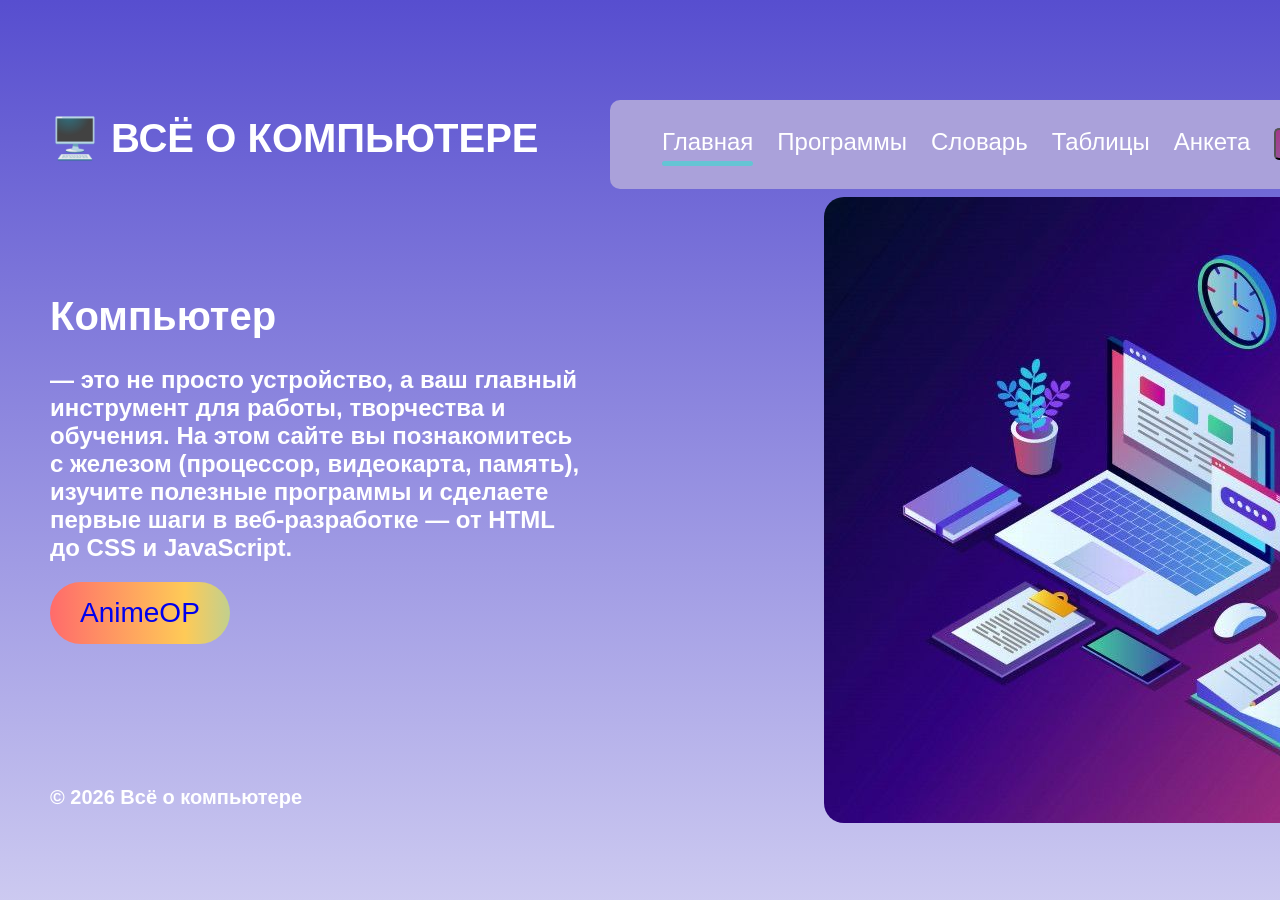
<file: index.html>
<!DOCTYPE html>
<html lang="rus">
    <head>
        <meta charset="UTF-8">
        <meta name="viewport" content="width=device-width, initial-scale=1.0">
        <title>Мой компьютер</title> 
        <link rel="icon" href="./img & video/logo.png">
        <link rel="stylesheet" href="./style.css">
    </head>
    <body>
        <div class="wrapper">    
            <header class="container">
                <span class="logo">🖥️ Всё о компьютере</span>
                <nav>
                    <ul>
                        <li class="active"><a href="./index.html">Главная</a></li>
                        <li><a href="./Programs.html">Программы</a></li>
                        <li><a href="./Dictionary.html">Словарь</a></li>
                        <li><a href="./pc.html">Таблицы</a></li>
                        <li><a href="./Questionnaire.html">Анкета</a></li>
                        <li class="btn"><button id="contactsBtn">Контакты</button></li>
                    </ul>
                </nav>
            </header>
            <div class="hero container">
                <div class="hero--info">
                    <h1>Компьютер</h1>
                    <h2>— это не просто устройство, а ваш главный инструмент для работы, творчества и обучения. На этом сайте вы познакомитесь с железом (процессор, видеокарта, память), изучите полезные программы и сделаете первые шаги в веб-разработке — от HTML до CSS и JavaScript.</h2>
                    <button class="btn"><a href="AnimeOP.html">AnimeOP</a></button>
                </div>
                <img src="./img & video/pc0.jpg" alt="PC">
            </div>
        </div>
        <div id="modal" class="modal">
            <div class="modal-content">
                <span class="close">&times;</span>
                <h2>Контакты</h2>
                <p>📧 Emil: mailto:mailbox@provaider.ru</p>
                <p>📞 Телефон: +7 (777) 777-77-77</p>
                <p>📍 Адрес: оз.Байкал</p>
            </div>
        </div> 
        <script src="./Script.js"></script>
        <p><footer class="container"><h4>© 2026 Всё о компьютере</h4></footer></p>
    </body>
</html>
</file>
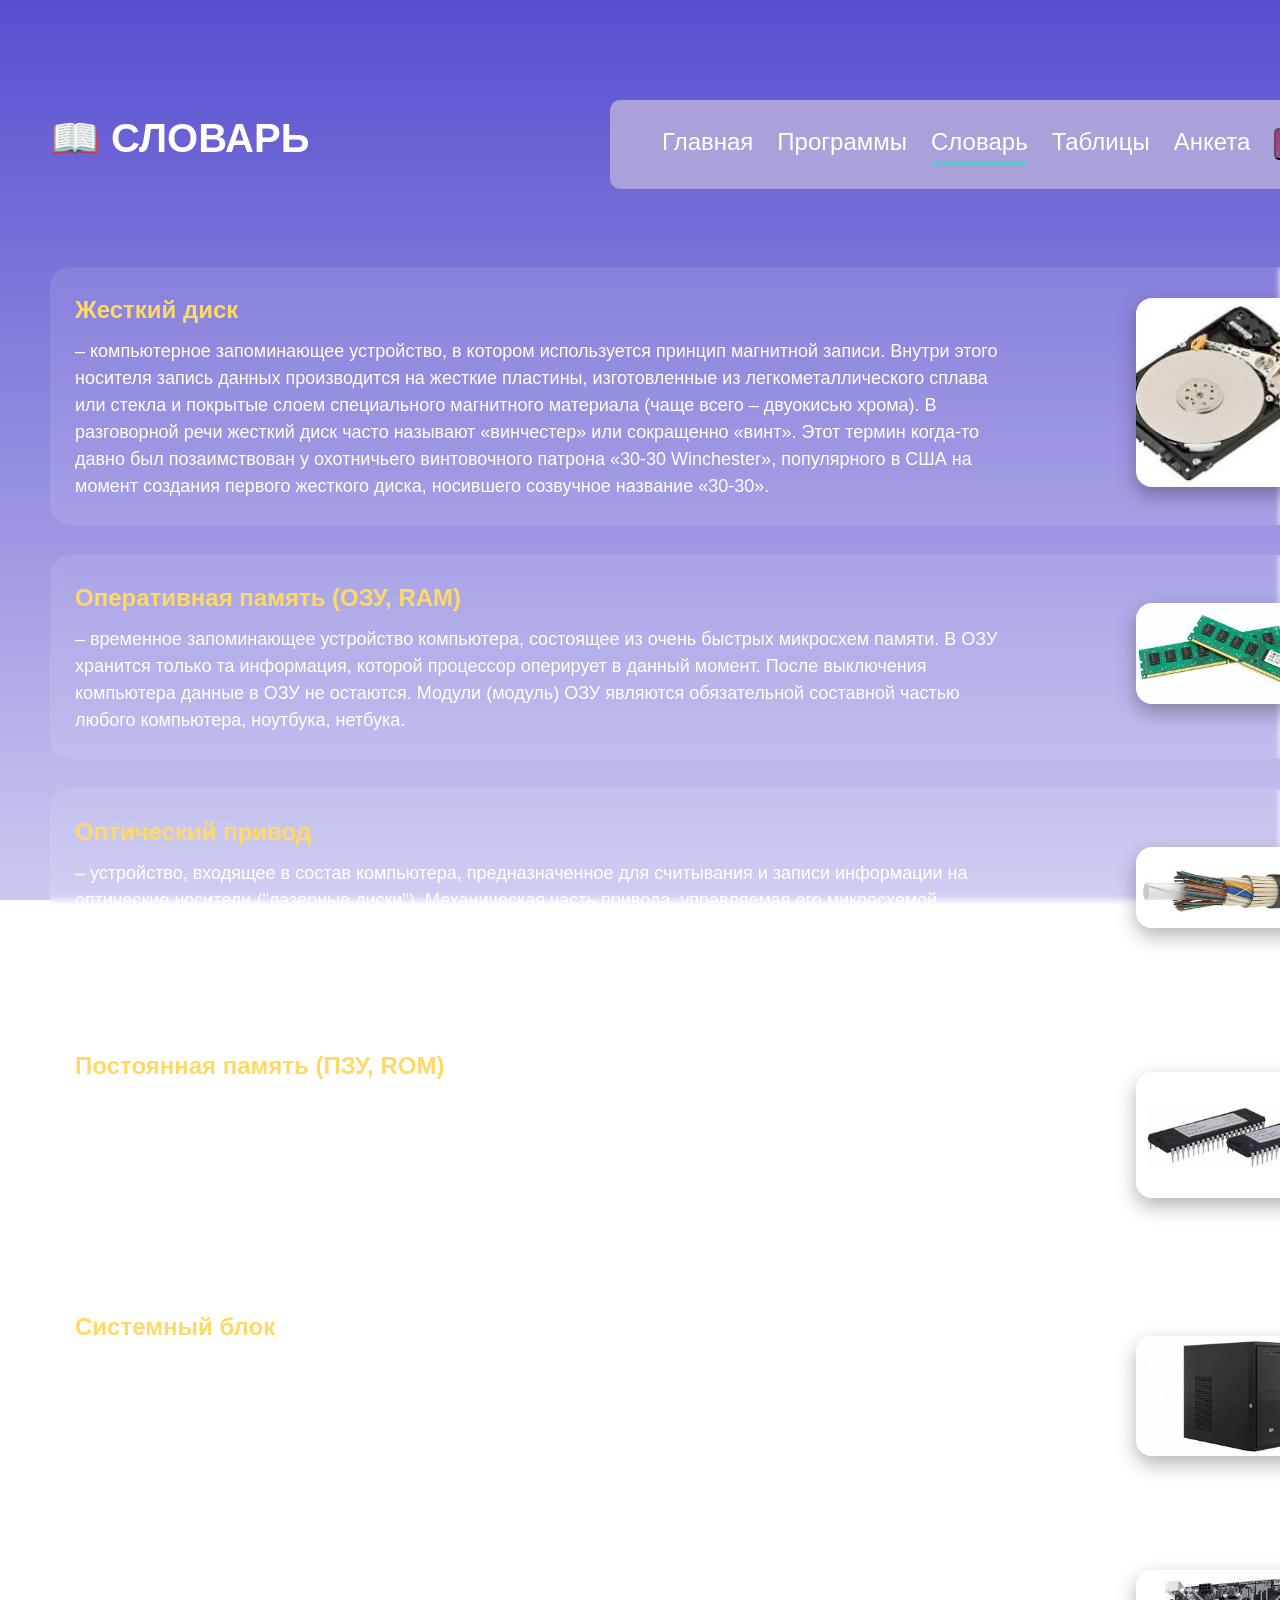
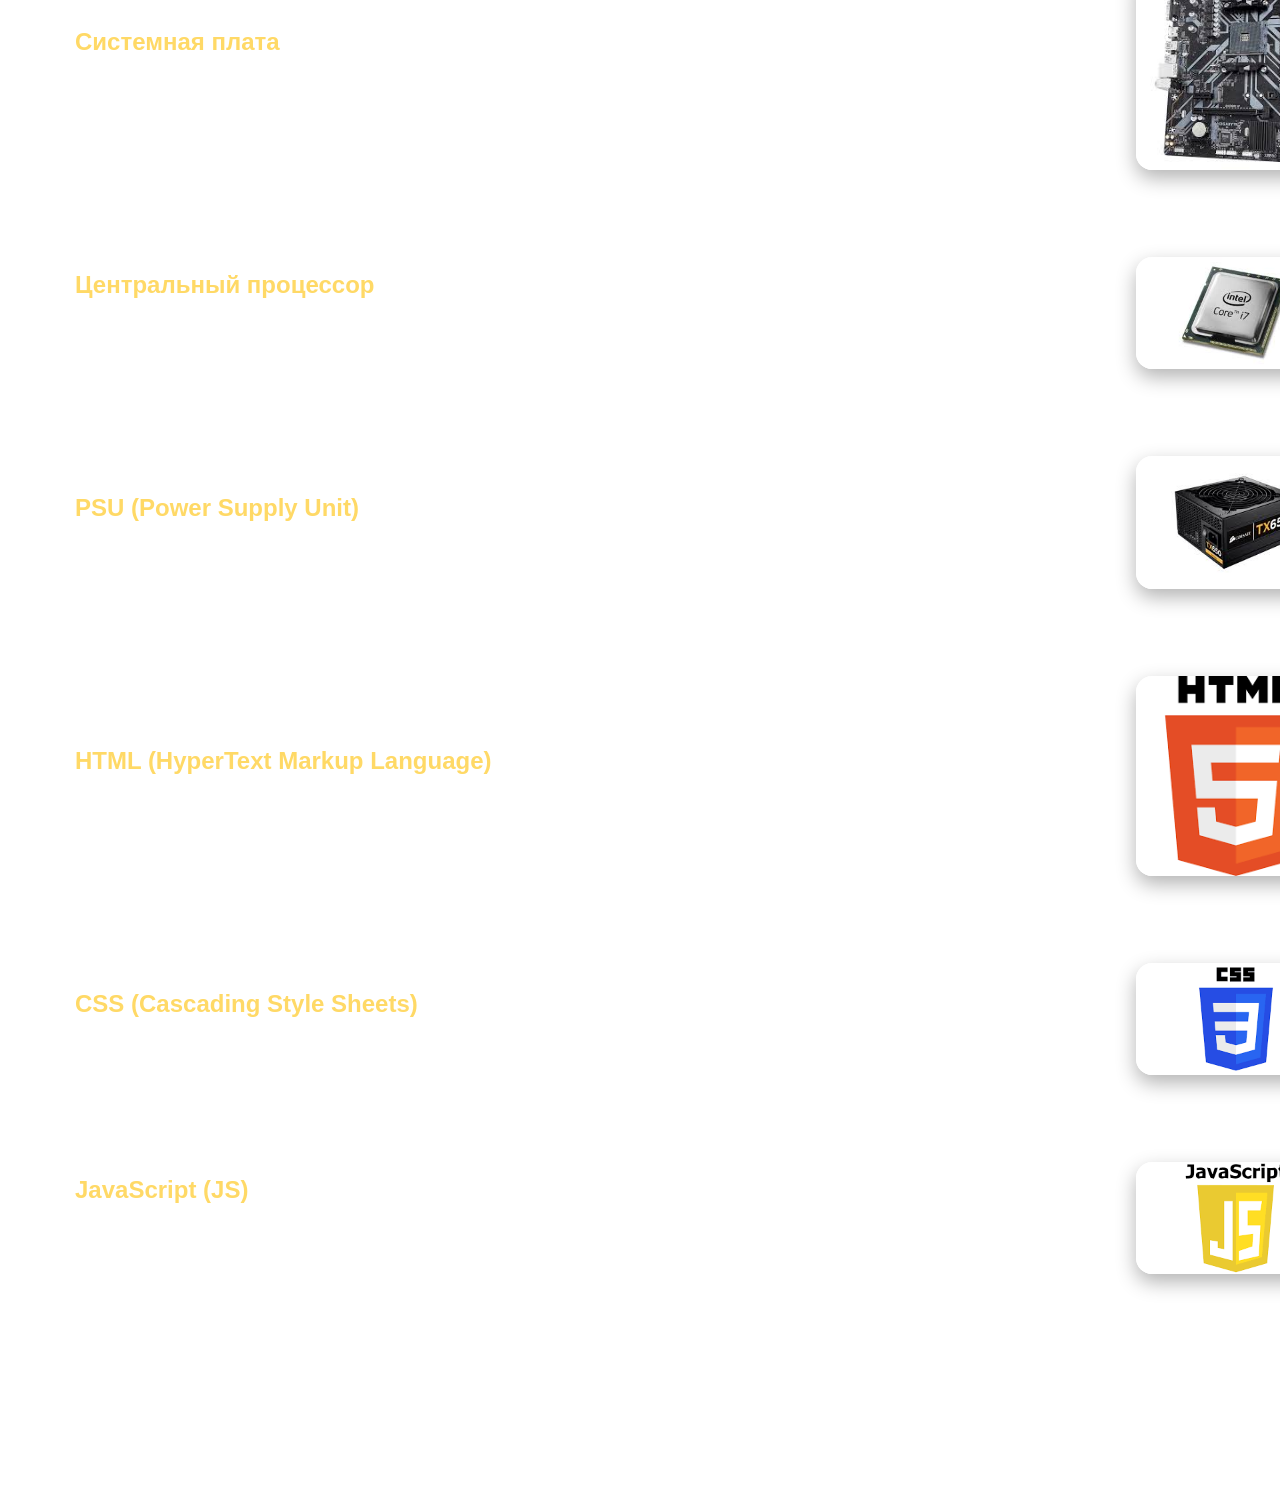
<file: Dictionary.html>
<!DOCTYPE html>
<html lang="rus">
    <head>
        <meta charset="UTF-8">
        <meta name="viewport" content="width=device-width, initial-scale=1.0">
        <title>Словарь</title>
        <link rel="icon" href="./img & video/logo.png">
        <link rel="stylesheet" href="./style.css">
    </head>
    <body class="dictionary-page">
        <div class="wrapper">    
            <header class="container">
                <span class="logo">📖 Словарь</span>
                <nav>
                    <ul>
                        <li><a href="./index.html">Главная</a></li>
                        <li><a href="./Programs.html">Программы</a></li>
                        <li class="active"><a href="./Dictionary.html">Словарь</a></li>
                        <li><a href="./pc.html">Таблицы</a></li>
                        <li><a href="./Questionnaire.html">Анкета</a></li>
                        <li class="btn"><button id="contactsBtn">Контакты</button></li>
                    </ul>
                </nav>
            </header>
        </div>
        <div class="hero container">
            <div class="hero--info" id="text">
                <div class="dict-item">
                    <div class="dict-text">
                        <strong>Жесткий диск</strong> – компьютерное запоминающее устройство, в котором используется принцип магнитной записи. Внутри этого носителя запись данных производится на жесткие пластины, изготовленные из легкометаллического сплава или стекла и покрытые слоем специального магнитного материала (чаще всего – двуокисью хрома). В разговорной речи жесткий диск часто называют «винчестер» или сокращенно «винт». Этот термин когда-то давно был позаимствован у охотничьего винтовочного патрона «30-30 Winchester», популярного в США на момент создания первого жесткого диска, носившего созвучное название «30-30».
                    </div>
                    <div class="dict-image">
                        <img src="./img & video/hdd.jpeg" alt="HDD">
                    </div>
                </div>
                <div class="dict-item">
                    <div class="dict-text">
                        <strong>Оперативная память (ОЗУ, RAM)</strong> – временное запоминающее устройство компьютера, состоящее из очень быстрых микросхем памяти. В ОЗУ хранится только та информация, которой процессор оперирует в данный момент. После выключения компьютера данные в ОЗУ не остаются. Модули (модуль) ОЗУ являются обязательной составной частью любого компьютера, ноутбука, нетбука.
                    </div>
                    <div class="dict-image">
                        <img src="./img & video/ram.jpeg" alt="RAM">
                    </div>
                </div>
                <div class="dict-item">
                    <div class="dict-text">
                        <strong>Оптический привод</strong> – устройство, входящее в состав компьютера, предназначенное для считывания и записи информации на оптические носители ("лазерные диски"). Механическая часть привода, управляемая его микросхемой, обеспечивает вращение в нем диска и считывание с него данных при помощи лазера и системы линз. В зависимости от типов используемых носителей, бывают приводы для чтения/записи CD, DVD и Blu-Ray.
                    </div>
                    <div class="dict-image">
                        <img src="./img & video/OP.jpeg" alt="Оптический привод">
                    </div>
                </div>
               <div class="dict-item">
                    <div class="dict-text">
                        <strong>Постоянная память (ПЗУ, ROM)</strong> – специальная запоминающая микросхема, находящаяся на материнской плате компьютера. В этой микросхеме хранится главная программа управления компьютером, называемая базовой системой ввода-вывода и больше известна как BIOS. Питается микросхема от специальной батарейки, устанавливаемой на материнской плате (внешне похожа на монету). Если микросхему ПЗУ повредить или внести в BIOS настройки, не совместимые с работоспособностью системы, компьютер перестанет работать.
                    </div>
                    <div class="dict-image">
                        <img src="./img & video/rom.jpeg" alt="ROM">
                    </div>
                </div>
                <div class="dict-item">
                    <div class="dict-text">
                        <strong>Системный блок</strong> – главный узел персонального компьютера, который включает в себя все основные устройства системы. Представляет собой ящик, изготавливаемый чаще всего из металла и пластика (корпус), в котором содержатся материнская плата, центральный процессор, видеокарта, жесткие диски, оперативная память, приводы оптических дисков, блок питания и некоторые другие элементы. К системному блоку подсоединяется клавиатура, мышка, монитор, аудиоколонки и другое оборудование.
                    </div>
                    <div class="dict-image">
                        <img src="./img & video/sisBlok.jpeg" alt="Системный блок">
                    </div>
                </div>
                <div class="dict-item">
                    <div class="dict-text">
                        <strong>Системная плата</strong> – это основная плата компьютера, к которой подсоединяются все остальные его части (процессор, видеокарта, ОЗУ и др.).
                    </div>
                    <div class="dict-image">
                        <img src="./img & video/plata.jpeg" alt="Системная плата">
                    </div>
                </div>
                <div class="dict-item">
                    <div class="dict-text">
                        <strong>Центральный процессор</strong> – основная составная часть любого компьютера. Это устройство осуществляет обработку всей информации, выполняет команды пользователя и руководит другими частями компьютера.
                    </div>
                    <div class="dict-image">
                        <img src="./img & video/cpu.jpeg" alt="CPU">
                    </div>
                </div>
                <div class="dict-item">
                    <div class="dict-text">
                        <strong>PSU (Power Supply Unit)</strong> – Блок питания. Подает электричество на компоненты.
                    </div>
                    <div class="dict-image">
                        <img src="./img & video/psu.jpeg" alt="PSU">
                    </div>
                </div>
                <div class="dict-item">
                    <div class="dict-text">
                        <strong>HTML (HyperText Markup Language)</strong> – Язык разметки. Скелет страницы (заголовки, кнопки, таблицы).
                    </div>
                    <div class="dict-image">
                        <img src="./img & video/html.png" alt="HTML">
                    </div>
                </div>
                <div class="dict-item">
                    <div class="dict-text">
                        <strong>CSS (Cascading Style Sheets)</strong> – Язык стилей. Отвечает за внешний вид (цвета, шрифты, анимация, сетки).
                    </div>
                    <div class="dict-image">
                        <img src="./img & video/css.png" alt="CSS">
                    </div>
                </div>
                <div class="dict-item">
                    <div class="dict-text">
                        <strong>JavaScript (JS)</strong> – Язык программирования для браузеров. Добавляет интерактивность (слайдеры, отправка форм без перезагрузки).
                    </div>
                    <div class="dict-image">
                        <img src="./img & video/js.png" alt="JS">
                    </div>
                </div>
            </div>
        </div>
        <div id="modal" class="modal">
            <div class="modal-content">
                <span class="close">&times;</span>
                <h2>Контакты</h2>
                <p>📧 Emil: mailto:mailbox@provaider.ru</p>
                <p>📞 Телефон: +7 (777) 777-77-77</p>
                <p>📍 Адрес: оз.Байкал</p>
            </div>
        </div>
        <p><footer class="container"><h4>© 2026 Всё о компьютере</h4></footer></p>
        <script src="./Script.js"></script>
    </body>
</html>
</file>
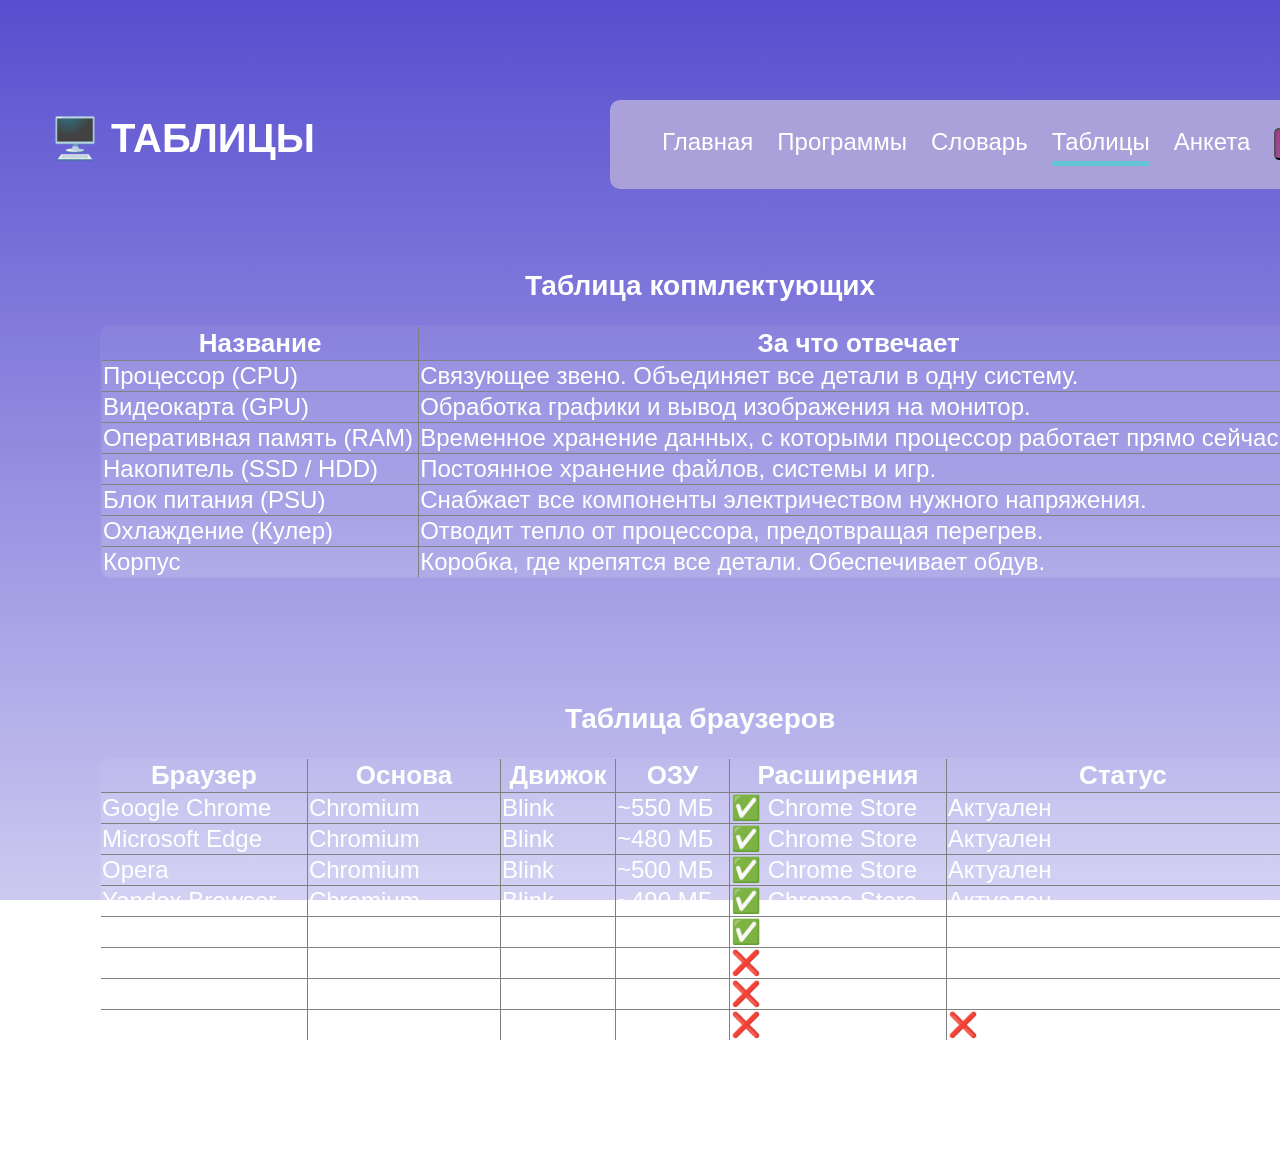
<file: pc.html>
<!DOCTYPE html>
<html lang="rus">
    <head>
        <meta charset="UTF-8">
        <meta name="viewport" content="width=device-width, initial-scale=1.0">
        <title>PC</title>
        <link rel="icon" href="./img & video/logo.png">
        <link rel="stylesheet" href="./style.css">
    </head>
    <body>
        <div class="wrapper">
            <header class="container">
                <span class="logo">🖥️ Таблицы</span>
                <nav>
                    <ul>
                        <li><a href="./index.html">Главная</a></li>
                        <li><a href="./Programs.html">Программы</a></li>
                        <li><a href="./Dictionary.html">Словарь</a></li>
                        <li class="active"><a href="./pc.html">Таблицы</a></li>
                        <li><a href="./Questionnaire.html">Анкета</a></li>
                        <li class="btn"><button id="contactsBtn">Контакты</button></li>
                    </ul>
                </nav>
            </header>
        </div>
        <div class="table container">
            <h2>Таблица копмлектующих</h2>
                <table border="2">
                    <tr>
                        <th>Название</th>
                        <th>За что отвечает</th>
                    </tr>
                    <tr>
                        <td>Процессор (CPU)</td>
                        <td>Связующее звено. Объединяет все детали в одну систему.</td>
                    </tr>
                    <tr>
                        <td>Видеокарта (GPU)</td>
                        <td>Обработка графики и вывод изображения на монитор.</td>
                    </tr>
                    <tr>
                        <td>Оперативная память (RAM)</td>
                        <td>Временное хранение данных, с которыми процессор работает прямо сейчас.</td>
                    </tr>
                    <tr>
                        <td>Накопитель (SSD / HDD)</td>
                        <td>Постоянное хранение файлов, системы и игр.</td>
                    </tr>
                    <tr>
                        <td>Блок питания (PSU)</td>
                        <td>Снабжает все компоненты электричеством нужного напряжения.</td>
                    </tr>
                    <tr>
                        <td>Охлаждение (Кулер)</td>
                        <td>Отводит тепло от процессора, предотвращая перегрев.</td>
                    </tr>
                    <tr>
                        <td>Корпус</td>
                        <td>Коробка, где крепятся все детали. Обеспечивает обдув.</td>
                    </tr>
                </table>
        </div>
        <div class="table container">
            <h2>Таблица браузеров</h2>
                <table border="1">
                    <tr>
                       <th>Браузер</th> 
                       <th>Основа</th>
                       <th>Движок</th>
                       <th>ОЗУ</th>
                       <th>Расширения</th>
                       <th>Статус</th>
                    </tr>
                    <tr>
                        <td>Google Chrome</td>
                        <td>Chromium</td>
                        <td>Blink</td>
                        <td>~550 МБ</td>
                        <td>✅ Chrome Store	</td>
                        <td>Актуален</td>
                    </tr>
                    <tr>
                        <td>Microsoft Edge</td>
                        <td>Chromium</td>
                        <td>Blink</td>
                        <td>~480 МБ</td>
                        <td>✅ Chrome Store</td>
                        <td>Актуален</td>
                    </tr>
                    <tr>
                        <td>Opera</td>
                        <td>Chromium</td>
                        <td>Blink</td>
                        <td>~500 МБ</td>
                        <td>✅ Chrome Store</td>
                        <td>Актуален</td>
                    </tr>
                    <tr>
                        <td>Yandex Browser</td>
                        <td>Chromium</td>
                        <td>Blink</td>
                        <td>~490 МБ</td>
                        <td>✅ Chrome Store</td>
                        <td>Актуален</td>
                    </tr>
                    <tr>
                        <td>Mozilla Firefox</td>
                        <td>Gecko</td>
                        <td>Gecko</td>
                        <td>~420 МБ</td>
                        <td>✅ Firefox Store</td>
                        <td>Актуален</td>
                    </tr>
                    <tr>
                        <td>Tor Browser</td>
                        <td>Firefox (Gecko)</td>
                        <td>Gecko</td>
                        <td>~520 МБ</td>
                        <td>❌ Ограниченно</td>
                        <td>Актуален</td>
                    </tr>
                    <tr>
                        <td>Safari</td>
                        <td>WebKit</td>
                        <td>WebKit</td>
                        <td>~370 МБ</td>
                        <td>❌ Ограниченно</td>
                        <td>Актуален (только Apple)</td>
                    </tr>
                    <tr>
                        <td>Internet Explorer</td>
                        <td>Trident</td>
                        <td>Trident</td>
                        <td>~650 МБ</td>
                        <td>❌ Мало</td>
                        <td>❌ Устарел (закрыт в 2022)</td>
                    </tr>
                </table>
        </div>
        <div id="modal" class="modal">
            <div class="modal-content">
                <span class="close">&times;</span>
                <h2>Контакты</h2>
                <p>📧 Emil: mailto:mailbox@provaider.ru</p>
                <p>📞 Телефон: +7 (777) 777-77-77</p>
                <p>📍 Адрес: оз.Байкал</p>
            </div>
        </div> 
        <script src="./Script.js"></script>
        <p><footer class="container"><h4>© 2026 Всё о компьютере</h4></footer></p>
    </body>
</html>
</file>
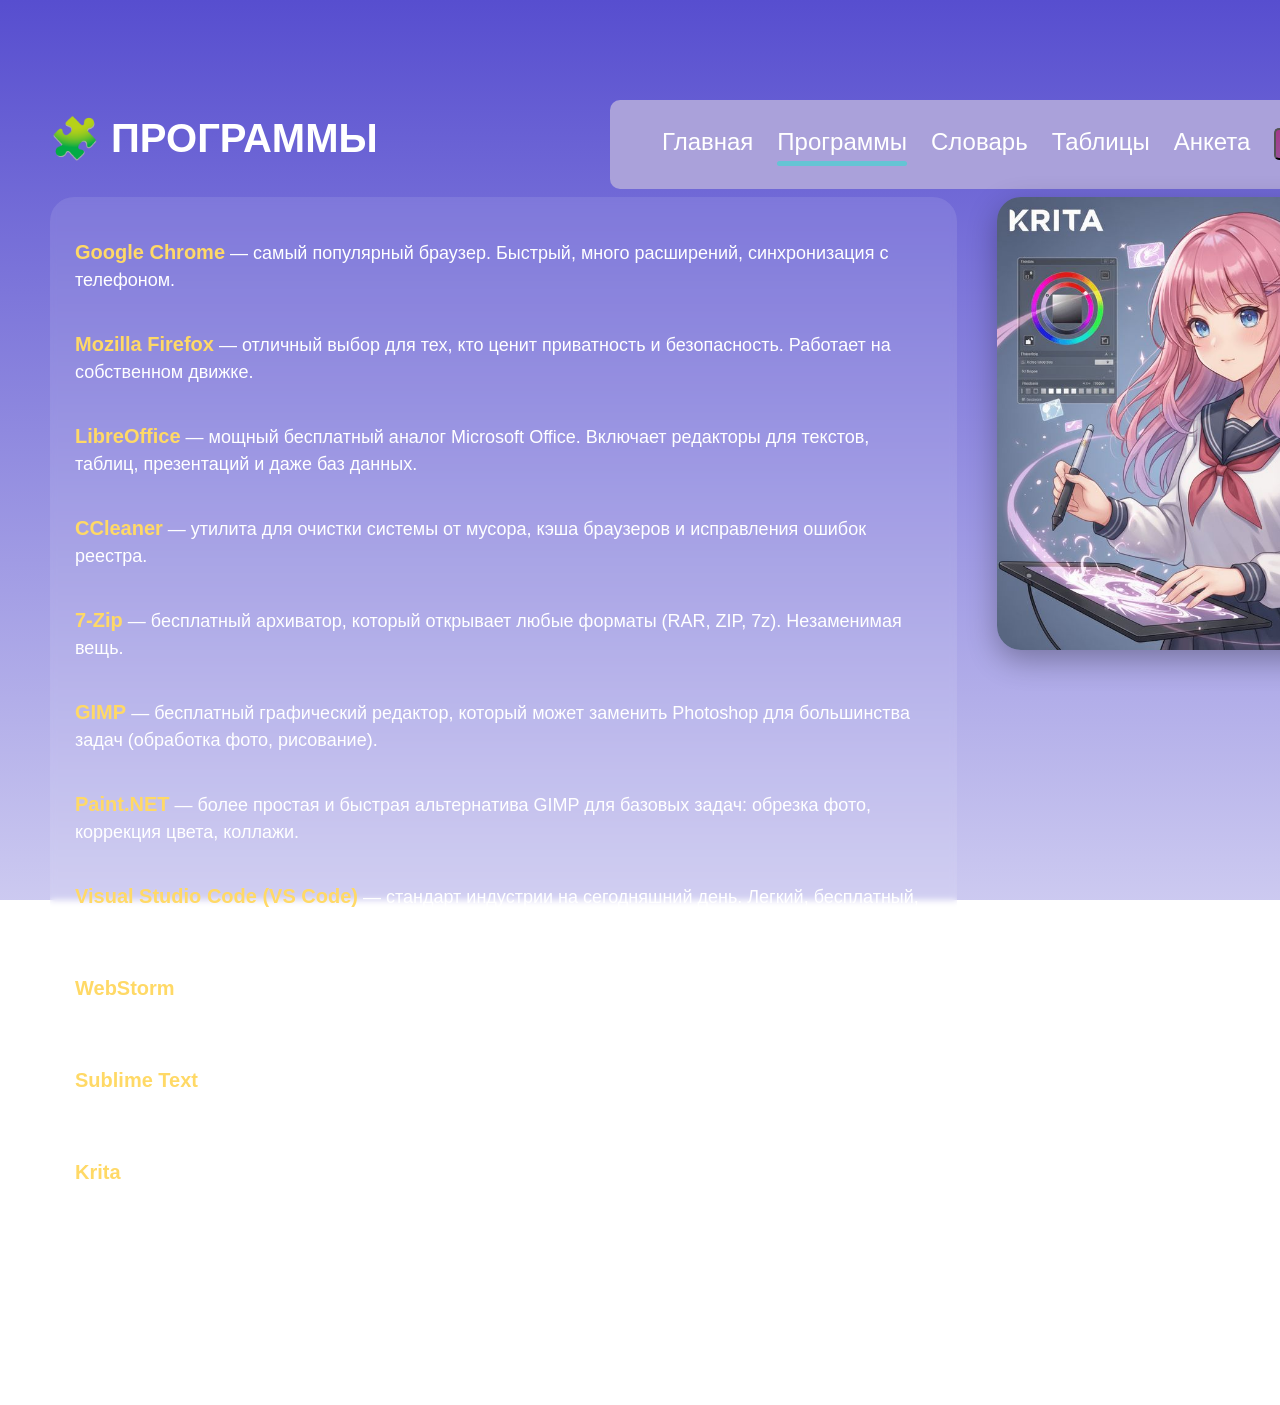
<file: Programs.html>
<!DOCTYPE html>
<html lang="rus">
    <head>
        <meta charset="UTF-8">
        <meta name="viewport" content="width=device-width, initial-scale=1.0">
        <title>Программы</title>
        <link rel="icon" href="./img & video/logo.png">
        <link rel="stylesheet" href="./style.css">
    </head>
    <body>
        <div class="wrapper">    
            <header class="container">
                <span class="logo">🧩 Программы</span>
                <nav>
                    <ul>
                        <li><a href="./index.html">Главная</a></li>
                        <li class="active"><a href="./Programs.html">Программы</a></li>
                        <li><a href="./Dictionary.html">Словарь</a></li>
                        <li><a href="./pc.html">Таблицы</a></li>
                        <li><a href="./Questionnaire.html">Анкета</a></li>
                        <li class="btn"><button id="contactsBtn">Контакты</button></li>
                    </ul>
                </nav>
            </header>
        </div>
        <div class="hero container programs-page">
                <div class="hero--info">
                    <div class="programs-list">
                    <h2><strong>Google Chrome</strong> — самый популярный браузер. Быстрый, много расширений, синхронизация с телефоном.</h2>
                    <h2><strong>Mozilla Firefox</strong> — отличный выбор для тех, кто ценит приватность и безопасность. Работает на собственном движке.</h2>
                    <h2><strong>LibreOffice</strong> — мощный бесплатный аналог Microsoft Office. Включает редакторы для текстов, таблиц, презентаций и даже баз данных.</h2>
                    <h2><strong>CCleaner</strong> — утилита для очистки системы от мусора, кэша браузеров и исправления ошибок реестра.</h2>
                    <h2><strong>7-Zip</strong> — бесплатный архиватор, который открывает любые форматы (RAR, ZIP, 7z). Незаменимая вещь.</h2>
                    <h2><strong>GIMP</strong> — бесплатный графический редактор, который может заменить Photoshop для большинства задач (обработка фото, рисование).</h2>
                    <h2><strong>Paint.NET</strong> — более простая и быстрая альтернатива GIMP для базовых задач: обрезка фото, коррекция цвета, коллажи.</h2>
                    <h2><strong>Visual Studio Code (VS Code)</strong> — стандарт индустрии на сегодняшний день. Легкий, бесплатный, невероятно мощный за счет магазина расширений. Работает с Git "из коробки".</h2>
                    <h2><strong>WebStorm</strong> — редактор от JetBrains. Платный, но очень «умный». Глубже понимает код, рефакторинг и автодополнение на голову выше, чем в VS Code.</h2>
                    <h2><strong>Sublime Text</strong> — "молния" среди редакторов. Открывает огромные файлы за секунды. Очень быстрый и минималистичный.</h2>
                    <h2><strong>Krita</strong> — это профессиональный графический редактор с открытым исходным кодом, предназначенный в первую очередь для цифровой живописи и 2D-анимации.</h2>
                    </div>
                </div>
                <div class="programs-side-image">
                    <img src="./img & video/krita.jpg" alt="Krita">
                </div>
        </div>
        <div id="modal" class="modal">
            <div class="modal-content">
                <span class="close">&times;</span>
                <h2>Контакты</h2>
                <p>📧 Emil: mailto:mailbox@provaider.ru</p>
                <p>📞 Телефон: +7 (777) 777-77-77</p>
                <p>📍 Адрес: оз.Байкал</p>
            </div>
        </div>
        <p><footer class="container"><h4>© 2026 Всё о компьютере</h4></footer></p>
        <script src="./Script.js"></script>
    </body>
</html>
</file>
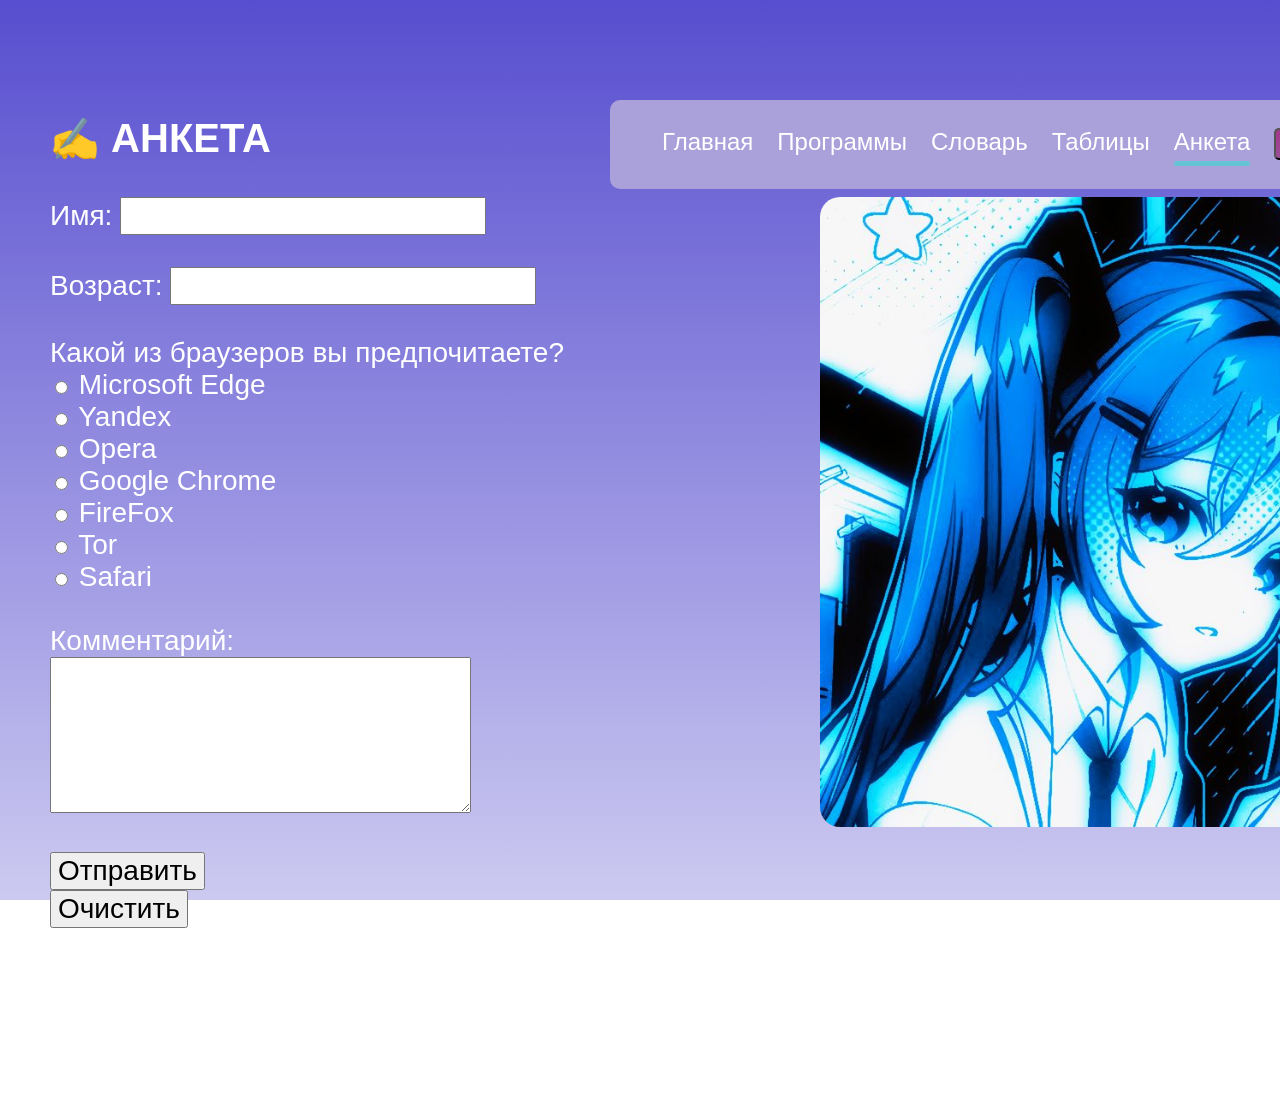
<file: Questionnaire.html>
<!DOCTYPE html>
<html lang="rus">
    <head>
        <meta charset="UTF-8">
        <meta name="viewport" content="width=device-width, initial-scale=1.0">
        <title>Анкета</title>
        <link rel="icon" href="./img & video/logo.png">
        <link rel="stylesheet" href="./style.css">
    </head>
    <body>
        <div class="wrapper">    
            <header class="container">
                <span class="logo">✍️ Анкета</span>
                <nav>
                    <ul>
                        <li><a href="./index.html">Главная</a></li>
                        <li><a href="./Programs.html">Программы</a></li>
                        <li><a href="./Dictionary.html">Словарь</a></li>
                        <li><a href="./pc.html">Таблицы</a></li>
                        <li class="active"><a href="./Questionnaire.html">Анкета</a></li>
                        <li class="btn"><button id="contactsBtn">Контакты</button></li>
                    </ul>
                </nav>
            </header>
        </div>
        <div class="hero container">
            <form  id="text">
                Имя: <input type="text" name="name"><br><br>
                Возраст: <input type="number" name="age"><br><br>
                Какой из браузеров вы предпочитаете? <br>
                <input type="radio" name="lang" value="Microsoft Edge"> Microsoft Edge<br>
                <input type="radio" name="lang" value="Yandex"> Yandex<br>
                <input type="radio" name="lang" value="Opera"> Opera<br>
                <input type="radio" name="lang" value="Google Chrome"> Google Chrome<br>
                <input type="radio" name="lang" value="FireFox"> FireFox<br>
                <input type="radio" name="lang" value="Tor"> Tor<br>
                <input type="radio" name="lang" value="Safari"> Safari<br>
                <br class="comment">Комментарий:<br>
                <textarea rows="10" cols="50"></textarea><br><br>
                <input type="submit" value="Отправить"><br>
                <input type="reset" value="Очистить"><br>
            </form>
            <img src="./img & video/Miku.jpg" alt="Miku">
        </div>
        <br>
        <div id="modal" class="modal">
            <div class="modal-content">
                <span class="close">&times;</span>
                <h2>Контакты</h2>
                <p>📧 Emil: mailto:mailbox@provaider.ru</p>
                <p>📞 Телефон: +7 (777) 777-77-77</p>
                <p>📍 Адрес: оз.Байкал</p>
            </div>
        </div>
        <p><footer class="container"><h4>© 2026 Всё о компьютере</h4></footer></p>
        <script src="./Script.js"></script>
    </body>
</html>
</file>
<file: style.css>
body {
    font-family: Arial, Helvetica, sans-serif;
    background-image: linear-gradient(rgb(87, 78, 207), rgba(87, 78, 207, 0.3))
    /*background-image: linear-gradient(rgba(0, 0, 0, 0.3), rgba(0, 0, 0, 0.3)), url(./фон.jpg)*/;
    background-size: cover;
    background-position: center;
    background-attachment: fixed;
    margin: 0;
    padding: 50px;
    transition: opacity 0.3s ease;
}

a {
    text-decoration: none;
}

#text form{
    font-size: 28px;
    color: #fff;
}

#text input{
    font-size: 28px;
}

.dict-item {
    background: rgba(255, 255, 255, 0.1);
    border-radius: 20px;
    display: flex;
    align-items: center;
    gap: 30px;
    margin-bottom: 30px;
    padding: 25px;
    backdrop-filter: blur(3px);
}

.dict-text {
    flex: 2;
    color: #fff;
    font-size: 18px;
    line-height: 1.5;
}

.dict-text strong {
    font-size: 24px;
    display: block;
    margin-bottom: 10px;
    color: #ffd966;
}

.dict-image {
    flex: 0.8;
    text-align: center;
}

.dict-image img {
    max-width: 100%;
    height: auto;
    border-radius: 16px;
    box-shadow: 0 8px 20px rgba(0,0,0,0.3);
    transition: transform 0.3s ease;
}

.dict-image img:hover {
    transform: scale(1.03);
}

@media (max-width: 768px) {
    .dict-item {
        flex-direction: column;
    }
    .dict-image {
        order: -1;
        margin-bottom: 15px;
    }
}

.container {
    width: 1400px;
    margin: 0 auto;
}

header {
    padding: 50px 0;
}

header .logo {
    text-transform: uppercase;
    font-size: 40px;
    font-weight: 800;
    color: #fff;
    position: relative;
    top: 15px
}

header nav {
    background: #aaa1da;
    float:right;
    width: 60%;
    border-radius: 10px;
}

header nav ul {
    list-style: none;
    display: flex;
    justify-content:flex-start;
}

header nav ul li {
    display: inline-block;
    padding: 12px;
}

header nav ul li a {
    color:#ffffff;
    font-size: 24px;
}

header nav ul li:not(.active):not(.btn) a:hover {
    border-bottom: 5px solid #2d286e;
    border-radius: 5px;
    top: 5px;
}

header nav ul li button {
    color:#ffffff;
    font-size: 24px;
}

header nav ul li.btn button {
    background: #64c4d4;
    padding: 0px 18px;
    border-radius: 5px;
    transition: all 500ms ease;
}

header nav ul li.btn button {
    background: linear-gradient(135deg, #a53689, #64c4d4, #2d286e, #a53689);
    background-size: 300% 300%;
    animation: diagonalShift 4s ease infinite;
}

@keyframes diagonalShift {
    0% { background-position: 0% 0%; }
    25% { background-position: 100% 0%; }
    50% { background-position: 100% 100%; }
    75% { background-position: 0% 100%; }
    100% { background-position: 0% 0%; }
}

header nav ul li.active::after {
    pointer-events: none;
    content: '';
    display: block;
    width: 100%;
    height: 5px;
    background: #64c4d4;
    border-radius: 10px;
    position: relative;
    top: 5px;
    left: 0px;
}

.hero {
    padding-bottom: 100px;
    position: relative;
}

.hero--info {
    width: 530px;
    padding-top: 70px;
}

#text form {
    width: 100%;
}

#text {
    width: 100%;
    color: #fff;
    font-size: 28px;
}

.hero--info h2 {
    color: #fff;
    font-size: 24px;
    font-weight: 600;
}

.hero--info h1 {
    color: #fff;
    font-size: 40px;
    font-weight: 600;
}

.hero--info p footer{
    color: #fff;
    font-size: 10px;
    font-weight: 600;
}

.hero--info .btn {
    background: linear-gradient(90deg, #ff6b6b, #feca57, #48dbfb, #ff9ff3, #ff6b6b);
    background-size: 300% auto;
    animation: rainbowShift 3s ease infinite;
    color: #ffffff;
    border-radius: 50px;
    padding: 15px 30px;
    border: 0;
    transition: all 500ms ease;
    font-size: 28px;
}

@keyframes rainbowShift {
    0% { background-position: 0% center; }
    100% { background-position: 300% center; }
}


.hero--info .btn:hover {
    cursor: pointer;
    transform: scale(1.1);
}

.hero > img {
    position: absolute;
    top: 0px;
    right: 0;
    max-width: 45%;
    height: auto;
    border-radius: 20px;
}

.dict-image img {
    position: relative;
    width: 100%;
    max-width: 200px;
    height: auto;
    border-radius: 16px;
    box-shadow: 0 8px 20px rgba(0,0,0,0.3);
}

.programs-page {
    display: flex;
    align-items: flex-start;
    gap: 40px;
    position: relative;
}

.programs-page .hero--info {
    flex: 1;
    width: auto;
    padding-top: 0;
}

.programs-list {
    background: rgba(255, 255, 255, 0.1);
    border-radius: 24px;
    padding: 25px;
    backdrop-filter: blur(3px);
}

.programs-list h2 {
    color: #fff;
    font-size: 18px;
    font-weight: normal;
    line-height: 1.5;
    margin-bottom: 20px;
    padding-bottom: 15px;
    border-bottom: 1px solid rgbs(255,255,255,0.2);
}

.programs-list h2:last-child {
    border-bottom: none;
    margin-bottom: 0;
    padding-bottom: 0;
}

.programs-list h2 strong {
    color: #ffd966;
    font-size: 20px;
}

.programs-side-image {
    flex: 0.5;
    position: sticky;
    top: 20px;
}

.programs-side-image img {
    width: 100%;
    border-radius: 24px;
    box-shadow: 0 10px 30px rgba(0,0,0,0.3);
    transition: transform 0.3s ease;
}

.programs-side-image img:hover {
    transform: scale(1.02);
}

.page-enter {
    animation: fadeIn 0.3s ease forwards;
}

.page-leave {
    animation: fadeOut 0.3s ease forwards;
}

@keyframes fadeIn {
    from {
        opacity: 0;
        transform: translateY(10px);
    }
    to {
        opacity: 1;
        transform: translateY(0);
    }
}

@keyframes fadeOut {
    from {
        opacity: 1;
        transform: translateY(0);
    }
    to {
        opacity: 0;
        transform: translateY(-10px);
    }
}

.modal {
    display: none;
    position: fixed;
    top: 0;
    left: 0;
    width: 100%;
    height: 100%;
    background: rgba(0,0,0,0.7);
    z-index: 1000;
    justify-content: center;
    align-items: center;
}

.modal-content {
    background: #64c4d4;
    padding: 30px;
    border-radius: 20px;
    width: 400px;
    max-width: 90%;
    text-align: center;
    color: #333;
}

.close {
    float: right;
    font-size: 28px;
    cursor: pointer;
    color: #999;
}

.close:hover {
    color: #a53689;
}

.table {
    width: 1200px;
    padding: 50px;
}

.table h2 {
    color: #ffffff;
    text-align: center;
    font-size: 28px;
}

.table table {
    border-collapse: collapse;
    border-radius: 10px;
    overflow: hidden;
    width: 100%;
    background: rgba(255,255,255,0.05);
}

.table table tr th {
    background: a53689;
    color: white;
    font-size: 26px;
}

.table table tr td {
    background-color: rgba(255,255,255,0.1);
    font-size: 24px;
    color: #ffffff;
}

.container h4 {
    color: #ffffff;
    font-size: 20px;
    position:absolute;
    text-align: center;
}

header nav ul li:not(.active):not(.btn) a:hover {
    border-bottom: 5px solid #2d286e;
}

header nav ul li.active a:hover {
    border-bottom: none;
    cursor: default;
    background: transparent;
}

#contactsBtn:hover {
    transform: scale(1.05);
    cursor: pointer;
    box-shadow: 0 0 15px rgba(100, 196, 212, 0.8);
    filter: brightness(1.05);
}













@media (max-width: 768px) {
    body {
        padding: 15px;
    }

    .container {
        width: 100%;
        padding: 0px;
    }

    header {
        flex-direction: column;
        text-align: center;
        padding: 20px 0;
    }

    header .logo {
        font-size: 28px;
        margin-bottom: 15px;
    }

    header nav {
        float: none;
        width: 100%;
    }

    header nav ul {
        flex-wrap: wrap;
        justify-content: center;
        gap: 10px;
    }

    header nav ul li a,
    header nav ul li.btn button {
        font-size: 16px;
        padding: 6px 12px;
    }

    header nav ul li.active::after {
        width: 100%;
        height: 3px;
        top: 5px;
        left: 50%;
        transform: translateX(-50%);
    }

    .hero {
        padding-bottom: 40px;
    }

    .hero--info {
        width: 100%;
        padding-top: 20px;
        text-align: center;
    }

    .hero--info h1 {
        font-size: 28px;
    }

    .hero--info h2 {
        font-size: 16px;
    }

    .hero--info .btn {
        font-size: 18px;
        padding: 10px 20px;
    }

    .hero > img {
        position: relative;
        max-width: 90%;
        margin: 20px auto 0;
        display: block;
        right: auto;
        top: auto;
    }

    .dict-item {
        flex-direction: column;
        padding: 15px;
        gap: 15px;
    }

    .dict-text {
        order: 1;
    }

    .dict-text strong {
        font-size: 20px;
    }

    .dict-text {
        font-size: 14px;
    }

    .dict-image {
        order: 0;
        width: 100%;
    }

    .dict-image img {
        max-width: 150px;
    }

    .programs-page {
        flex-direction: column;
    }

    .programs-list {
        padding: 15px;
    }

    .programs-list h2 {
        font-size: 14px;
    }

    .programs-list h2 strong {
        font-size: 16px;
    }

    .programs-side-image {
        position: relative;
        top: 0;
        width: 100%;
        margin-top: 20px;
    }

    .modal-content {
        width: 90%;
        padding: 20px;
    }

    .modal-content h2 {
        font-size: 20px;
    }

    .modal-content p {
        font-size: 14px;
    }

    .table {
        overflow-x: auto; 
        -webkit-overflow-scrolling: touch;
    }

    #text {
        width: 100%;
        color: #fff;
        font-size: 28px;
    }

}













@media (max-width: 1024px) {
    body {
        padding: 15px;
    }

    .container {
        width: 100%;
        padding: 0px;
    }

    header {
        flex-direction: column;
        text-align: center;
        padding: 20px 0;
    }

    header .logo {
        font-size: 28px;
        margin-bottom: 15px;
    }

    header nav {
        float: none;
        width: 100%;
    }

    header nav ul {
        flex-wrap: wrap;
        justify-content: center;
        gap: 10px;
    }

    header nav ul li a,
    header nav ul li.btn button {
        font-size: 16px;
        padding: 0px 12px;
    }

    header nav ul li.active::after {
        width: 100%;
        height: 3px;
        top: 5px;
        left: 50%;
        transform: translateX(-50%);
    }

    .hero {
        padding-bottom: 40px;
    }

    .hero--info {
        width: 100%;
        padding-top: 20px;
        text-align: center;
    }

    .hero--info h1 {
        font-size: 28px;
    }

    .hero--info h2 {
        font-size: 16px;
    }

    .hero--info .btn {
        font-size: 18px;
        padding: 10px 20px;
    }

    .hero > img {
        position: relative;
        max-width: 90%;
        margin: 20px auto 0;
        display: block;
        right: auto;
        top: auto;
    }

    .dict-item {
        flex-direction: column;
        padding: 15px;
        gap: 15px;
    }

    .dict-text {
        order: 1;
    }

    .dict-text strong {
        font-size: 20px;
    }

    .dict-text {
        font-size: 14px;
    }

    .dict-image {
        order: 0;
        width: 100%;
    }

    .dict-image img {
        max-width: 150px;
    }

    .programs-page {
        flex-direction: column;
    }

    .programs-list {
        padding: 15px;
    }

    .programs-list h2 {
        font-size: 14px;
    }

    .programs-list h2 strong {
        font-size: 16px;
    }

    .programs-side-image {
        position: relative;
        top: 0;
        width: 100%;
        margin-top: 20px;
    }

    .modal-content {
        width: 90%;
        padding: 20px;
    }

    .modal-content h2 {
        font-size: 20px;
    }

    .modal-content p {
        font-size: 14px;
    }

    .table {
        overflow-x: auto; 
        -webkit-overflow-scrolling: touch;
    }

    #text {
        width: 100%;
        color: #fff;
        font-size: 28px;
    }

}
</file>
